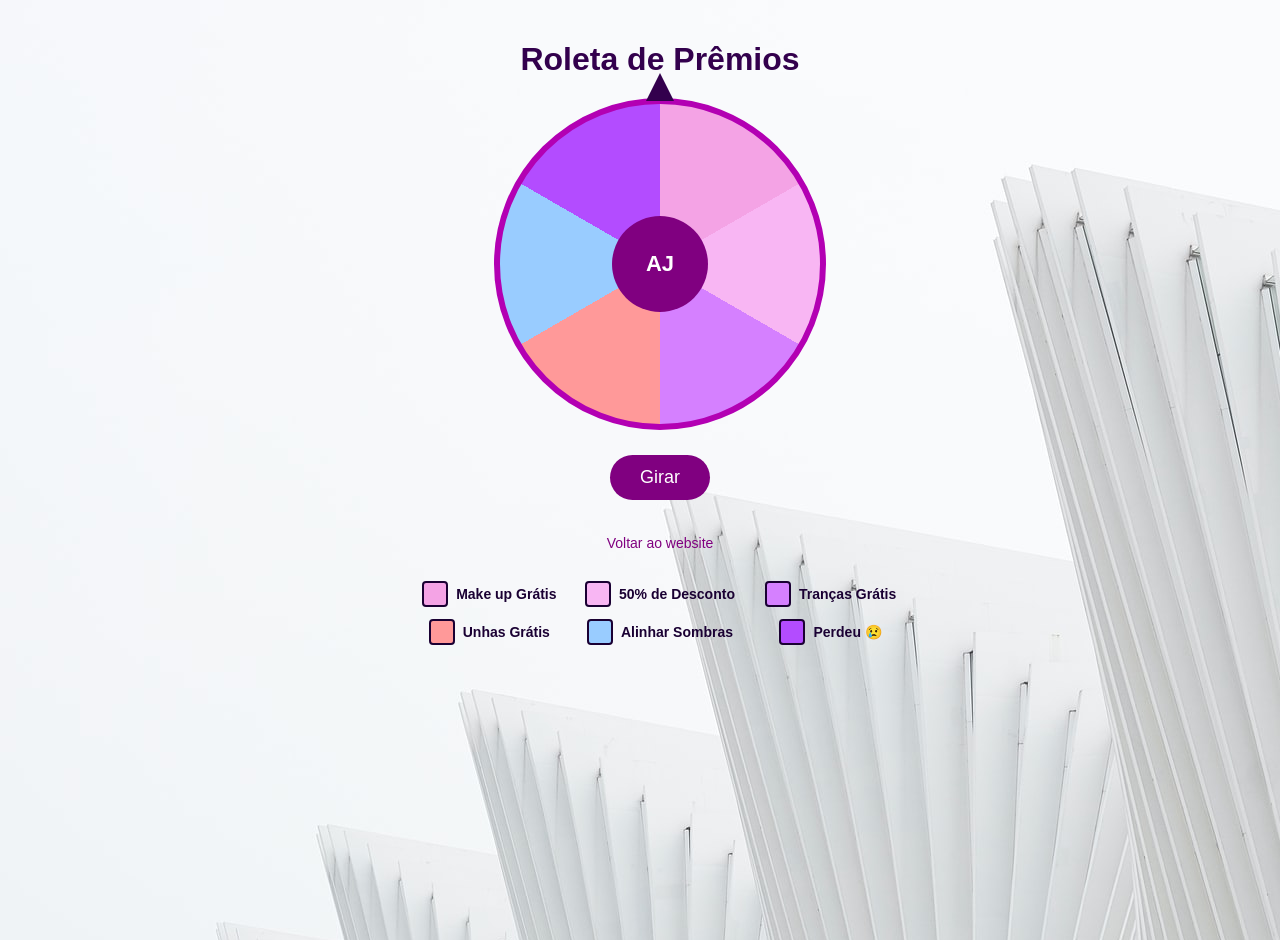
<file: Roleta_AJ/roleta.html>
<!DOCTYPE html>
<html lang="pt-BR">
<head>
  <meta charset="UTF-8" />
  <meta name="viewport" content="width=device-width, initial-scale=1.0" />
  <title>Roleta de Prêmios AJ Dream Beauty</title>
  <style>
    body {
      font-family: 'Poppins', sans-serif;
      background-image: url(home_image.jpg);
      height: 100vh;
      width: 100%;
      color: #1a0033;
      text-align: center;
      display: flex;
      flex-direction: column;
      align-items: center;
      justify-content: flex-start;
      margin: 0;
      padding: 20px;
      min-height: 100vh;
    }

    h1 {
      margin-bottom: 20px;
      color: #33004d;
      font-size: clamp(20px, 4vw, 32px);
    }

    .container {
      position: relative;
      display: flex;
      flex-direction: column;
      align-items: center;
      width: 100%;
      max-width: 400px;
    }

    .seta {
      position: absolute;
      top: -25px;
      left: 50%;
      transform: translateX(-50%);
      width: 0;
      height: 0;
      border-left: 14px solid transparent;
      border-right: 14px solid transparent;
      border-bottom: 28px solid #33004d;
      z-index: 10;
    }

    .roleta {
      width: min(70vw, 320px);
      height: min(70vw, 320px);
      border-radius: 50%;
      border: 6px solid #b300b3;
      position: relative;
      transition: transform 5s cubic-bezier(0.33, 1, 0.68, 1);
      overflow: hidden;
      background: conic-gradient(
        #f4a3e5 0deg 60deg,     /* Make up */
        #f8b6f3 60deg 120deg,   /* 50% desconto */
        #d580ff 120deg 180deg,  /* Tranças */
        #ff9999 180deg 240deg,  /* Unhas */
        #99ccff 240deg 300deg,  /* Sombras */
        #b34cff 300deg 360deg   /* Perdeu */
      );
    }

    .centro {
      position: absolute;
      top: 50%;
      left: 50%;
      transform: translate(-50%, -50%);
      width: 30%;
      height: 30%;
      border-radius: 50%;
      background: #800080;
      display: flex;
      align-items: center;
      justify-content: center;
      font-size: clamp(14px, 4vw, 22px);
      font-weight: bold;
      color: #fff;
      z-index: 15;
      pointer-events: none;
    }

    button {
      margin-top: 25px;
      background: #800080;
      color: white;
      border: none;
      padding: 12px 30px;
      border-radius: 25px;
      font-size: clamp(14px, 3.5vw, 18px);
      cursor: pointer;
      transition: 0.3s;
    }

    button:hover {
      background: #b300b3;
    }

    button:disabled {
      background: #ccc;
      cursor: not-allowed;
    }

    .resultado {
      margin-top: 20px;
      font-weight: bold;
      font-size: clamp(14px, 3.5vw, 18px);
      color: #33004d;
      max-width: 90%;
    }

    .voltar {
      margin-top: 15px;
      color: #800080;
      text-decoration: none;
      font-size: clamp(12px, 3vw, 14px);
    }

    .voltar:hover {
      text-decoration: underline;
    }

    /* Legenda */
    .legenda {
      display: grid;
      grid-template-columns: repeat(auto-fit, minmax(150px, 1fr));
      gap: 12px;
      margin-top: 30px;
      width: 100%;
      max-width: 500px;
    }

    .item-legenda {
      display: flex;
      align-items: center;
      gap: 8px;
      font-weight: bold;
      font-size: clamp(12px, 3.5vw, 14px);
      color: #1a0033;
      justify-content: center;
    }

    .cor {
      width: 22px;
      height: 22px;
      border-radius: 4px;
      border: 2px solid #1a0033;
      flex-shrink: 0;
    }

    .cor1 { background: #f4a3e5; }
    .cor2 { background: #f8b6f3; }
    .cor3 { background: #d580ff; }
    .cor4 { background: #ff9999; }
    .cor5 { background: #99ccff; }
    .cor6 { background: #b34cff; }
  </style>
</head>
<body>
  <h1>Roleta de Prêmios</h1>
  <div class="container">
    <div class="seta"></div>
    <div class="roleta" id="roleta">
      <div class="centro">AJ</div>
    </div>
  </div>

  <button id="girar">Girar</button>

  <div class="resultado" id="resultado"></div>
  <a href="../index.html" class="voltar">Voltar ao website</a>

  <!-- Legenda fora da roleta -->
  <div class="legenda">
    <div class="item-legenda"><div class="cor cor1"></div> Make up Grátis</div>
    <div class="item-legenda"><div class="cor cor2"></div> 50% de Desconto</div>
    <div class="item-legenda"><div class="cor cor3"></div> Tranças Grátis</div>
    <div class="item-legenda"><div class="cor cor4"></div> Unhas Grátis</div>
    <div class="item-legenda"><div class="cor cor5"></div> Alinhar Sombras</div>
    <div class="item-legenda"><div class="cor cor6"></div> Perdeu 😢</div>
  </div>

  <script>
    const roleta = document.getElementById("roleta");
    const botao = document.getElementById("girar");
    const resultado = document.getElementById("resultado");

    const premios = [
      "Make up Grátis",
      "50% de Desconto",
      "Tranças Grátis",
      "Unhas Grátis",
      "Alinhar Sombras",
      "Perdeu 😢"
    ];

    // Probabilidade maior para Sombras e Perdeu
    const pesos = [1, 1, 1, 1, 5, 6];

    const hoje = new Date().toDateString();
    const ultimoGiro = localStorage.getItem("ultimoGiro");

    if (ultimoGiro === hoje) {
      botao.disabled = true;
      resultado.textContent = "⏳ Você já girou a roleta hoje. Tente novamente amanhã!";
    }

    let girando = false;

    botao.addEventListener("click", () => {
      if (girando) return;
      girando = true;
      resultado.textContent = "";

      const grausPorSetor = 360 / premios.length;
      const giroExtra = 360 * 5;

      // Sorteio com pesos
      const totalPeso = pesos.reduce((a, b) => a + b, 0);
      let rand = Math.random() * totalPeso;
      let indice = 0;
      for (let i = 0; i < pesos.length; i++) {
        rand -= pesos[i];
        if (rand <= 0) {
          indice = i;
          break;
        }
      }

      const min = indice * grausPorSetor;
      const max = (indice + 1) * grausPorSetor;
      const anguloAleatorioNoSetor = min + Math.random() * (max - min);

      const rotacaoFinal = giroExtra + (360 - anguloAleatorioNoSetor);
      roleta.style.transform = `rotate(${rotacaoFinal}deg)`;

      setTimeout(() => {
        const premio = premios[indice];
        if(premio === "Perdeu 😢") {
          resultado.textContent = `😢 Que pena! Você perdeu.`;
        } else {
          resultado.textContent = `🎉 Parabéns! Você ganhou: ${premio}`;
        }
        girando = false;
        botao.disabled = true;
        localStorage.setItem("ultimoGiro", hoje);
      }, 5000);
    });
  </script>
</body>
</html>
</file>
